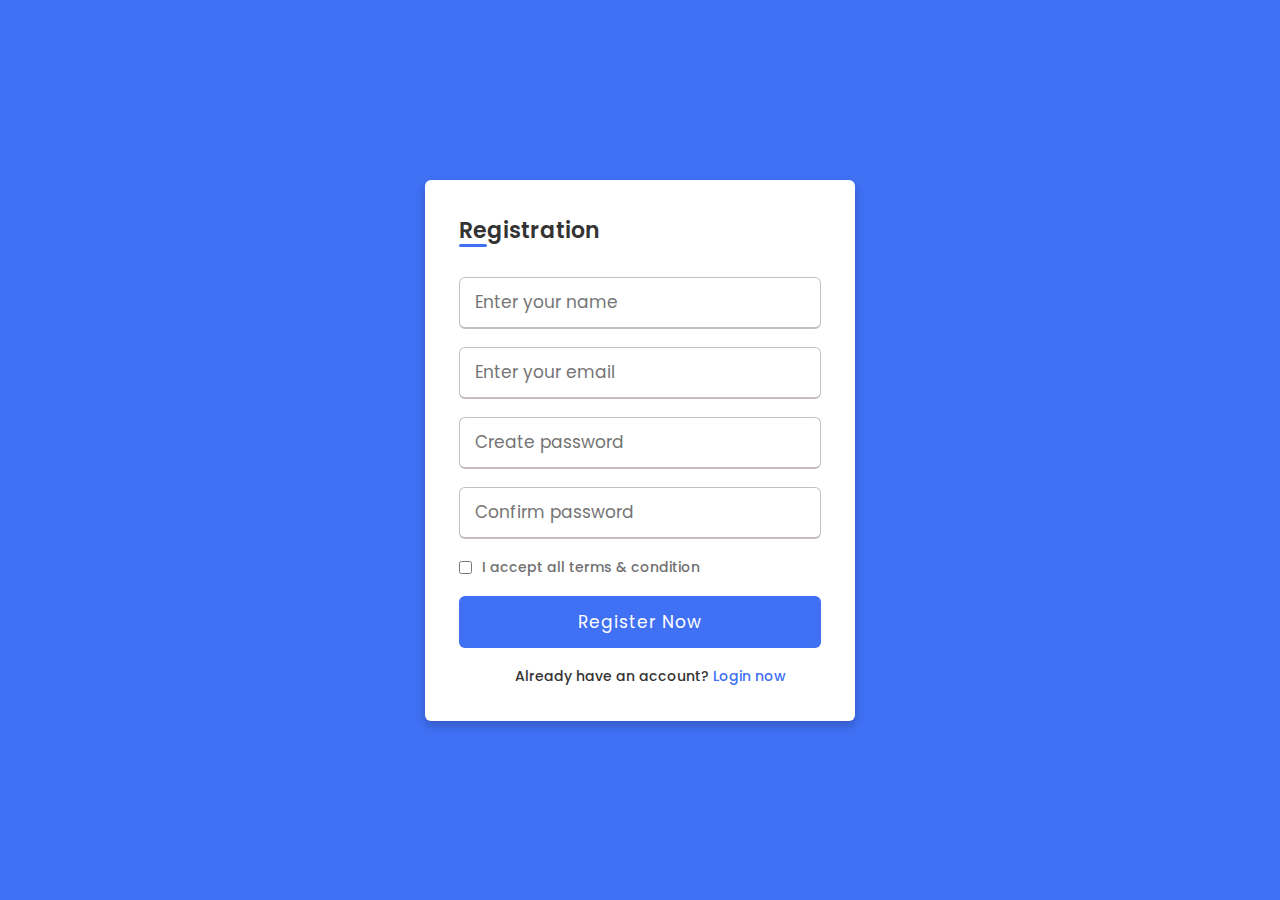
<file: src/html/index.html>
<!DOCTYPE html>
<!-- Coding By CodingNepal - codingnepalweb.com -->
<html lang="en" dir="ltr">
  <head>
    <meta charset="UTF-8">
    <meta name="viewport" content="width=device-width, initial-scale=1.0">
    <title> Registration or Sign Up form in HTML CSS | CodingLab </title> 
    <link rel="stylesheet" href="/src/css/style1.css">
   </head>
<body>
  <div class="wrapper">
    <h2>Registration</h2>
    <form action="#">
      <div class="input-box">
        <input type="text" placeholder="Enter your name" required>
      </div>
      <div class="input-box">
        <input type="text" placeholder="Enter your email" required>
      </div>
      <div class="input-box">
        <input type="password" placeholder="Create password" required>
      </div>
      <div class="input-box">
        <input type="password" placeholder="Confirm password" required>
      </div>
      <div class="policy">
        <input type="checkbox">
        <h3>I accept all terms & condition</h3>
      </div>
      <div class="input-box button">
        <input type="Submit" value="Register Now">
      </div>
      <div class="text">
        <h3>Already have an account? <a href="#">Login now</a></h3>
      </div>
    </form>
  </div>
</body>
</html>
</file>
<file: src/css/style1.css>
@import url('https://fonts.googleapis.com/css?family=Poppins:400,500,600,700&display=swap');
*{
  margin: 0;
  padding: 0;
  box-sizing: border-box;
  font-family: 'Poppins', sans-serif;
}
body{
  min-height: 100vh;
  display: flex;
  align-items: center;
  justify-content: center;
  background: #4070f4;
}
.wrapper{
  position: relative;
  max-width: 430px;
  width: 100%;
  background: #fff;
  padding: 34px;
  border-radius: 6px;
  box-shadow: 0 5px 10px rgba(0,0,0,0.2);
}
.wrapper h2{
  position: relative;
  font-size: 22px;
  font-weight: 600;
  color: #333;
}
.wrapper h2::before{
  content: '';
  position: absolute;
  left: 0;
  bottom: 0;
  height: 3px;
  width: 28px;
  border-radius: 12px;
  background: #4070f4;
}
.wrapper form{
  margin-top: 30px;
}
.wrapper form .input-box{
  height: 52px;
  margin: 18px 0;
}
form .input-box input{
  height: 100%;
  width: 100%;
  outline: none;
  padding: 0 15px;
  font-size: 17px;
  font-weight: 400;
  color: #333;
  border: 1.5px solid #C7BEBE;
  border-bottom-width: 2.5px;
  border-radius: 6px;
  transition: all 0.3s ease;
}
.input-box input:focus,
.input-box input:valid{
  border-color: #4070f4;
}
form .policy{
  display: flex;
  align-items: center;
}
form h3{
  color: #707070;
  font-size: 14px;
  font-weight: 500;
  margin-left: 10px;
}
.input-box.button input{
  color: #fff;
  letter-spacing: 1px;
  border: none;
  background: #4070f4;
  cursor: pointer;
}
.input-box.button input:hover{
  background: #0e4bf1;
}
form .text h3{
 color: #333;
 width: 100%;
 text-align: center;
}
form .text h3 a{
  color: #4070f4;
  text-decoration: none;
}
form .text h3 a:hover{
  text-decoration: underline;
}
</file>
